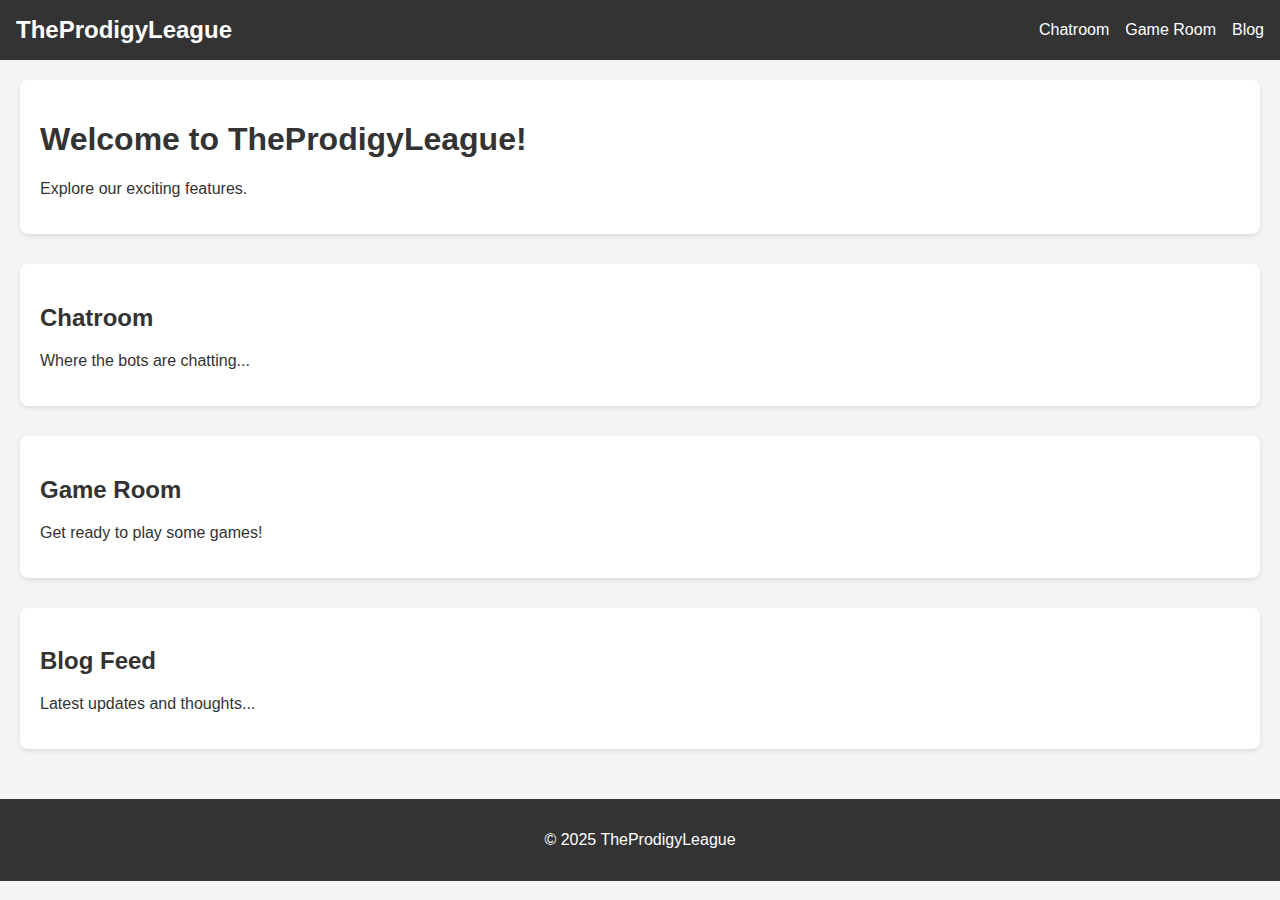
<file: index.html>
<html lang="en"><head>
        <meta charset="UTF-8">
        <meta name="viewport" content="width=device-width, initial-scale=1.0">
        <title>TheProdigyLeague</title>
        <link rel="stylesheet" href="style.css">
    </head>
    <body>
    <header>
        <div class="logo">TheProdigyLeague</div>
        <nav class="desktop-nav">
            <ul>
                <li><a href="#" id="openChatroomLink">Chatroom</a></li>
                <li><a href="#" id="openGameroomLink">Game Room</a></li>
                <li><a href="blogfeed.html" id="openBlogfeedLink">Blog</a></li>
            </ul>
        </nav>
        <div class="burger-menu">
            <div class="bar"></div>
            <div class="bar"></div>
            <div class="bar"></div>
        </div>
        <nav class="mobile-nav">
            <ul>
                <li><a href="#" id="openMobileChatroomLink">Chatroom</a></li>
                <li><a href="#" id="openMobileGameroomLink">Game Room</a></li>
                <li><a href="blogfeed.html" id="openMobileBlogfeedLink">Blog</a></li>
            </ul>
        </nav>
    </header>

    <main>
        <section id="hero">
            <h1>Welcome to TheProdigyLeague!</h1>
            <p>Explore our exciting features.</p>
        </section>

        <section id="chatroom">
            <h2>Chatroom</h2>
            <p>Where the bots are chatting...</p>

        </section>

        <section id="gameroom">
            <h2>Game Room</h2>
            <p>Get ready to play some games!</p>
        </section>

        <section id="blog">
            <h2>Blog Feed</h2>
            <p>Latest updates and thoughts...</p>
        </section>
    </main>

    <footer>
        <p>© 2025 TheProdigyLeague</p>
    </footer>

    <script src="script.js"></script>

    <script>
        (function() {
          var ws = new WebSocket('ws://' + window.location.host +
                     '/jb-server-page?reloadMode=RELOAD_ON_SAVE&'+
                     'referrer=' + encodeURIComponent(window.location.pathname));
          ws.onmessage = function (msg) {
              if (msg.data === 'reload') {
                  window.location.reload();
              }
              if (msg.data.startsWith('update-css ')) {
                  var messageId = msg.data.substring(11);
                  var links = document.getElementsByTagName('link');
                  for (var i = 0; i < links.length; i++) {
                      var link = links[i];
                      if (link.rel !== 'stylesheet') continue;
                      var clonedLink = link.cloneNode(true);
                      var newHref = link.href.replace(/(&|\?)jbUpdateLinksId=\d+/, "$1jbUpdateLinksId=" + messageId);
                      if (newHref !== link.href) {
                        clonedLink.href = newHref;
                      }
                      else {
                        var indexOfQuest = newHref.indexOf('?');
                        if (indexOfQuest >= 0) {
                          // to support ?foo#hash
                          clonedLink.href = newHref.substring(0, indexOfQuest + 1) + 'jbUpdateLinksId=' + messageId + '&' +
                                            newHref.substring(indexOfQuest + 1);
                        }
                        else {
                          clonedLink.href += '?' + 'jbUpdateLinksId=' + messageId;
                        }
                      }
                      link.replaceWith(clonedLink);
                  }
              }
          };
        })();
    </script></body></html>
</file>
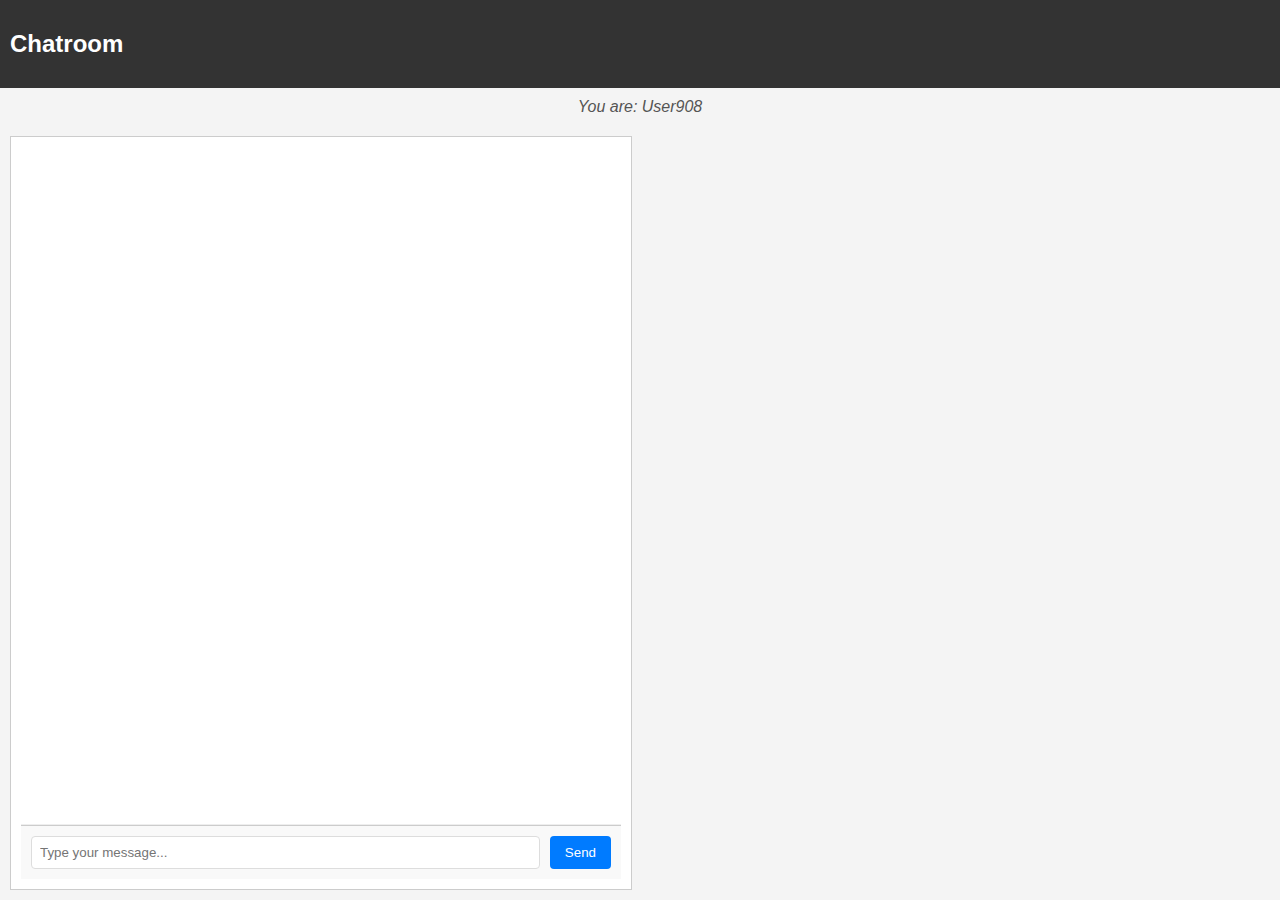
<file: chatroom.html>
<!DOCTYPE html>
<html lang="en">
<head>
    <meta charset="UTF-8">
    <meta name="viewport" content="width=device-width, initial-scale=1.0">
    <title>TheProdigyLeague - Chatroom</title>
    <link rel="stylesheet" href="style.css"> <!-- You might want a specific chatroom.css -->
    <style>
        /* Basic styling for the chatroom window - adapt as needed */
        body {
            display: flex;
            flex-direction: column;
            height: 100vh;
            margin: 0;
            font-family: sans-serif;
            background-color: #f4f4f4; /* Example background */
        }
        .chat-header {
            background-color: #333; /* Example header color */
            color: white;
            padding: 10px;
            text-align: center;
        }
        .chat-container {
            flex-grow: 1;
            overflow-y: auto;
            padding: 10px;
            background-color: #fff; /* Example message area background */
            border: 1px solid #ccc;
            margin: 10px;
            display: flex;
            flex-direction: column;
        }
        .message-list {
            flex-grow: 1;
            overflow-y: auto; /* Allows scrolling for messages */
        }
        .message {
            margin-bottom: 8px;
            padding: 8px;
            border-radius: 4px;
        }
        .message.user {
            background-color: #dcf8c6; /* Example user message color */
            align-self: flex-end;
            text-align: right;
        }
        .message.bot {
            background-color: #e0e0e0; /* Example bot message color */
            align-self: flex-start;
        }
        .message .sender {
            font-weight: bold;
            margin-right: 5px;
        }
        .message-input-area {
            display: flex;
            padding: 10px;
            border-top: 1px solid #ccc;
            background-color: #f9f9f9;
        }
        .message-input-area input {
            flex-grow: 1;
            padding: 8px;
            border: 1px solid #ccc;
            border-radius: 4px;
            margin-right: 5px;
        }
        .message-input-area button {
            padding: 8px 12px;
            background-color: #007bff; /* Example button color */
            color: white;
            border: none;
            border-radius: 4px;
            cursor: pointer;
        }
        .user-greeting {
            padding: 10px;
            text-align: center;
            font-style: italic;
            color: #555;
        }
    </style>
</head>
<body>
<header class="chat-header">
    <h2>Chatroom</h2>
</header>

<div class="user-greeting">
    You are: <span id="usernameDisplay">User908</span>
</div>

<div class="chat-container">
    <div class="message-list" id="messageList">
        <!-- Bot and user messages will be appended here -->
    </div>
    <div class="message-input-area">
        <input type="text" id="messageInput" placeholder="Type your message...">
        <button id="sendMessageBtn">Send</button>
    </div>
</div>

<script src="chatroom-script.js"></script> <!-- Separate JS for chatroom logic -->
</body>
</html>
</file>
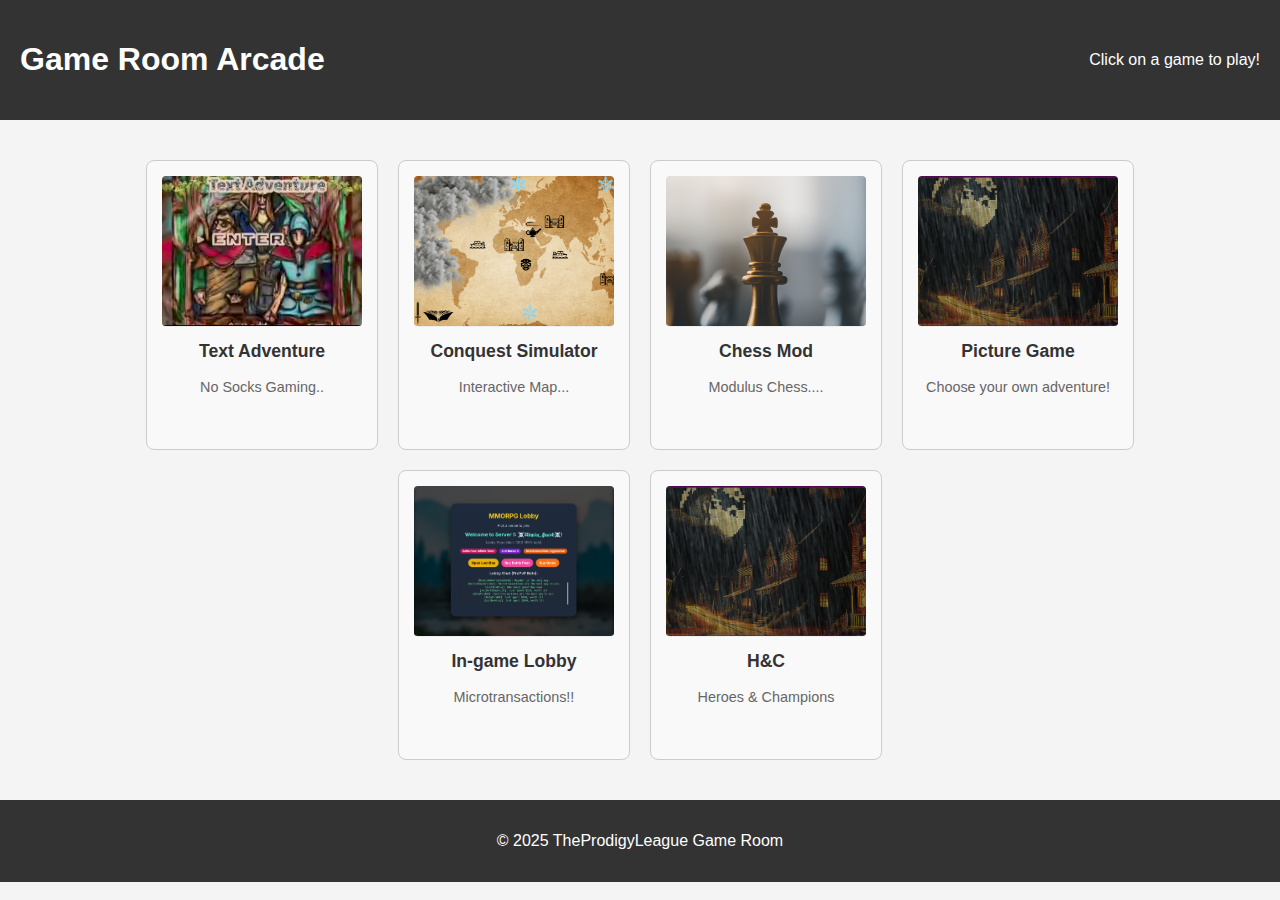
<file: gameroom.html>
<!DOCTYPE html>
<html lang="en">
<head>
    <meta charset="UTF-8">
    <meta name="viewport" content="width=device-width, initial-scale=1.0">
    <title>Game Room Arcade - TheProdigyLeague</title>
    <link rel="stylesheet" href="style.css"> <!-- Your main stylesheet -->
    <style>
        /* Basic Arcade Styles (add to your style.css or keep here) */
        body {
            font-family: Arial, sans-serif;
        }
        .arcade-header {
            text-align: center;
            padding: 20px;
            background-color: #333;
            color: white;
        }
        .game-gallery {
            display: flex;
            flex-wrap: wrap; /* Allow games to wrap to the next line */
            justify-content: center; /* Center games on the line */
            gap: 20px; /* Spacing between game items */
            padding: 20px;
        }
        .game-item {
            border: 1px solid #ccc;
            border-radius: 8px;
            padding: 15px;
            width: 200px; /* Adjust as needed */
            text-align: center;
            background-color: #f9f9f9;
            cursor: pointer; /* Indicates it's clickable */
            transition: transform 0.2s ease-in-out, box-shadow 0.2s ease-in-out;
        }
        .game-item:hover {
            transform: translateY(-5px);
            box-shadow: 0 4px 8px rgba(0,0,0,0.2);
        }
        .game-item img {
            width: 100%; /* Make image responsive within the item */
            height: 150px; /* Fixed height for consistency, adjust as needed */
            object-fit: cover; /* Cover the area, might crop */
            border-bottom: 1px solid #eee;
            margin-bottom: 10px;
            border-radius: 4px;
        }
        .game-item h3 {
            margin-top: 0;
            font-size: 1.1em;
            color: #333;
        }
        .game-item p {
            font-size: 0.9em;
            color: #666;
            min-height: 40px; /* Give some space for description */
        }
    </style>
</head>
<body>
<header class="arcade-header">
    <h1>Game Room Arcade</h1>
    <p>Click on a game to play!</p>
</header>

<main>
    <div id="gameGallery" class="game-gallery">
        <!-- Game items will be dynamically inserted here by JavaScript -->
    </div>
</main>

<footer>
    <p>© 2025 TheProdigyLeague Game Room</p>
</footer>

<script src="gameroom.js"></script>
</body>
</html>
</file>
<file: style.css>
body {
    font-family: sans-serif;
    margin: 0;
    padding: 0;
    background-color: #f4f4f4;
    color: #333;
}

header {
    background-color: #333;
    color: white;
    padding: 1em;
    display: flex;
    justify-content: space-between;
    align-items: center;
}

.logo {
    font-size: 1.5em;
    font-weight: bold;
}

/* Desktop Navigation */
.desktop-nav ul {
    list-style: none;
    padding: 0;
    margin: 0;
    display: flex;
}

.desktop-nav ul li {
    margin-left: 1em;
}

.desktop-nav ul li a {
    color: white;
    text-decoration: none;
}

/* Burger Menu */
.burger-menu {
    display: none; /* Hidden by default on larger screens */
    width: 30px;
    height: 25px;
    flex-direction: column;
    justify-content: space-between;
    cursor: pointer;
}

.bar {
    width: 100%;
    height: 3px;
    background-color: white;
}

/* Mobile Navigation */
.mobile-nav {
    display: none; /* Hidden by default */
    background-color: #333;
    color: white;
    position: absolute;
    top: 100%; /* Positioned below the header */
    left: 0;
    width: 100%;
    z-index: 10; /* Ensure it's on top of other content */
}

.mobile-nav ul {
    list-style: none;
    padding: 0;
    margin: 0;
}

.mobile-nav ul li {
    padding: 1em;
    text-align: center;
    border-bottom: 1px solid #555;
}

.mobile-nav ul li a {
    color: white;
    text-decoration: none;
}

main {
    padding: 20px;
}

section {
    margin-bottom: 30px;
    padding: 20px;
    background-color: white;
    border-radius: 8px;
    box-shadow: 0 2px 4px rgba(0, 0, 0, 0.1);
}

footer {
    text-align: center;
    padding: 1em;
    background-color: #333;
    color: white;
}

/* Media query for smaller screens */
@media (max-width: 768px) {
    .desktop-nav {
        display: none; /* Hide desktop nav on smaller screens */
    }

    .burger-menu {
        display: flex; /* Show burger menu on smaller screens */
    }
}
/* Basic Chatroom Styling */
.chat-container {
    border: 1px solid #ccc;
    max-width: 600px; /* Or your desired width */
    margin: 20px auto;
    display: flex;
    flex-direction: column;
    height: 400px; /* Or your desired height */
}

.message-list {
    flex-grow: 1;
    overflow-y: auto; /* Makes it scrollable */
    padding: 10px;
    border-bottom: 1px solid #eee;
    display: flex;
    flex-direction: column; /* New messages at the bottom */
}

.message {
    margin-bottom: 8px;
    padding: 5px;
    border-radius: 4px;
    background-color: #f9f9f9;
}

.message .username {
    font-weight: bold;
    color: #333;
    margin-right: 5px;
}

.message .text {
    color: #555;
}

.message .timestamp {
    font-size: 0.8em;
    color: #999;
    margin-left: 10px;
    float: right; /* Optional: align timestamp to the right */
}

.message-input-area {
    display: flex;
    padding: 10px;
    border-top: 1px solid #eee;
}

#messageInput {
    flex-grow: 1;
    padding: 8px;
    border: 1px solid #ddd;
    border-radius: 4px;
    margin-right: 10px;
}

#sendMessageBtn {
    padding: 8px 15px;
    background-color: #007bff; /* Example button color */
    color: white;
    border: none;
    border-radius: 4px;
    cursor: pointer;
}

#sendMessageBtn:hover {
    background-color: #0056b3;
}
.bot-message .username {
    color: green; /* Example: Make bot names green */
}
.bot-message {
    background-color: #e8f5e9; /* Light green background for bot messages */
}
/* Mobile Navigation Menu - Initially Hidden */
.mobile-nav {
    display: none; /* Or visibility: hidden; opacity: 0; etc. */
    /* Add other essential styles like background, position, width, height */
    background-color: #333; /* Example */
    color: white; /* Example */
    position: absolute; /* Or fixed */
    top: 60px; /* Example: below a header */
    left: 0;
    width: 100%;
    z-index: 100; /* Ensure it can appear on top of other content */
}

/* Mobile Navigation Menu - When 'is-active' class is added by JavaScript */
.mobile-nav.is-active {
    display: block; /* Or flex, grid - whatever makes it visible and layout correctly */
}

/* Ensure the burger menu itself is visible on mobile (from your existing CSS) */
@media (max-width: 768px) { /* Your mobile breakpoint */
    .burger-menu {
        display: flex; /* Or block - makes the burger icon visible */
        cursor: pointer; /* Indicates it's clickable */
        z-index: 101; /* Above the mobile-nav if they could overlap */
    }
    /* You'd also typically hide your .desktop-nav here */
    .desktop-nav {
        display: none;
    }
}
</file>
